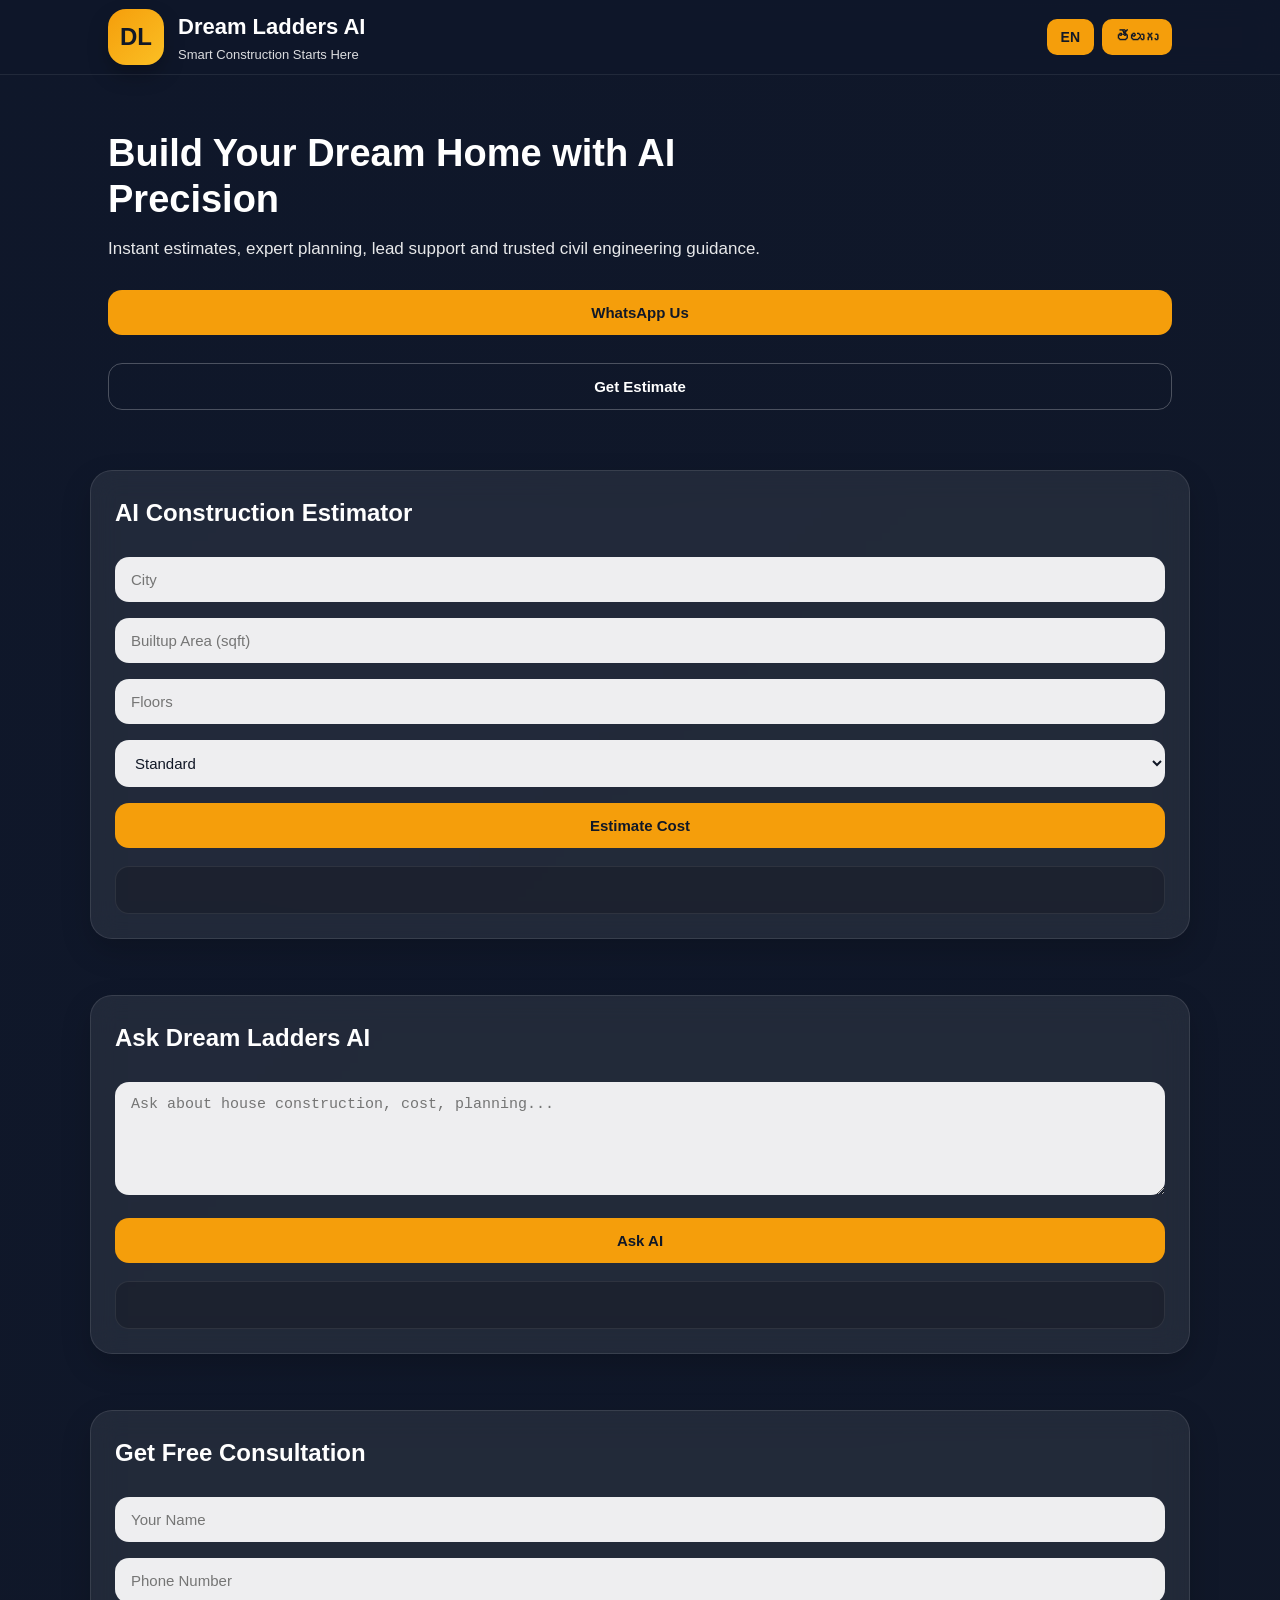
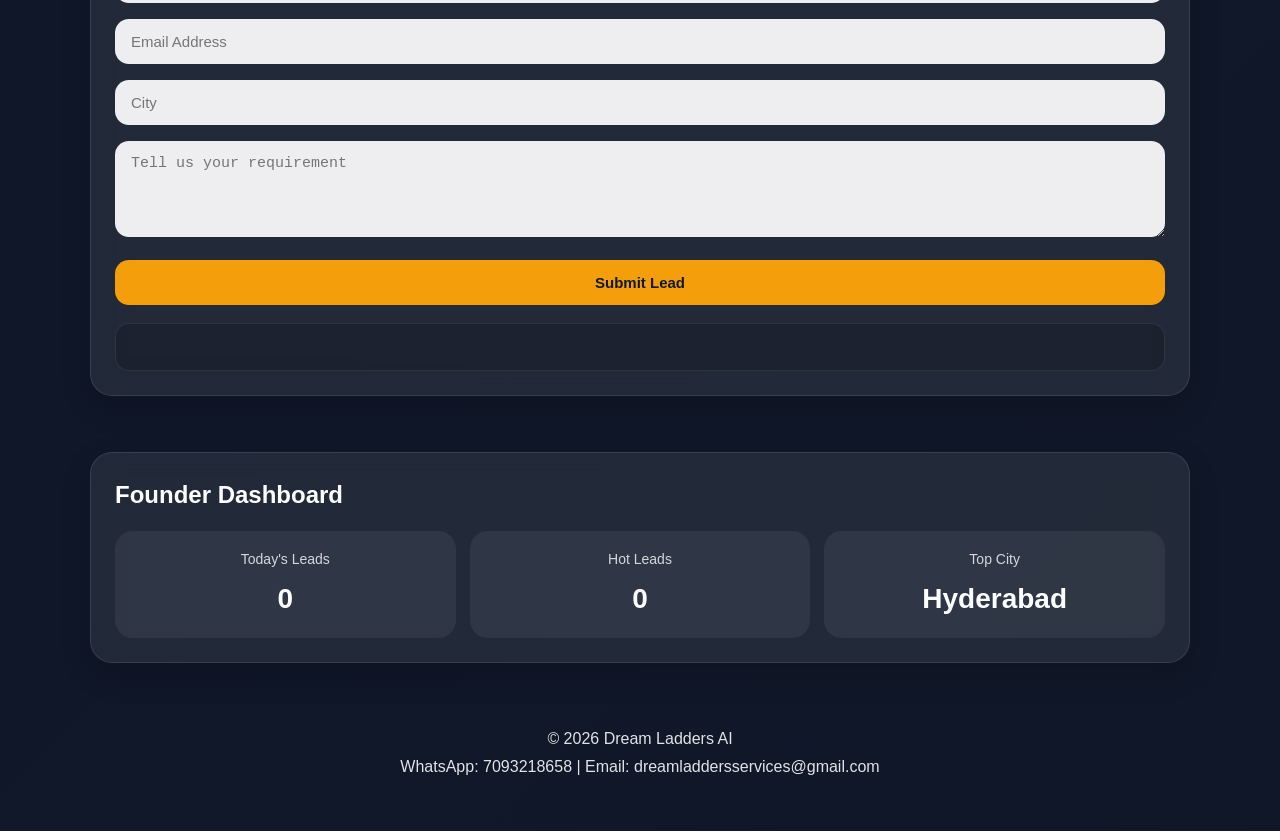
<file: index.html>
<!DOCTYPE html>
<html lang="en">
<head>
  <meta charset="UTF-8" />
  <meta name="viewport" content="width=device-width, initial-scale=1.0" />

  <title>Dream Ladders AI – Smart Construction Starts Here</title>

  <meta
    name="description"
    content="Dream Ladders AI offers smart house construction estimates, civil engineering support, planning guidance and project consultation."
  />

  <meta
    name="keywords"
    content="construction estimate, house cost calculator, civil engineer, Dream Ladders AI, Telangana construction"
  />

  <meta property="og:title" content="Dream Ladders AI" />
  <meta
    property="og:description"
    content="Smart Construction Starts Here"
  />
  <meta property="og:type" content="website" />

  <link rel="stylesheet" href="style.css" />
</head>

<body>

  <!-- Header -->
  <header class="header">
    <div class="container nav">
      <div class="brand">
        <div class="logo">DL</div>
        <div>
          <h1 id="brandTitle">Dream Ladders AI</h1>
          <p class="tagline">Smart Construction Starts Here</p>
        </div>
      </div>

      <div class="nav-actions">
        <button class="small-btn" onclick="setLanguage('en')">EN</button>
        <button class="small-btn" onclick="setLanguage('te')">తెలుగు</button>
      </div>
    </div>
  </header>

  <!-- Hero -->
  <section class="hero">
    <div class="container">
      <h2 id="heroTitle">Build Your Dream Home with AI Precision</h2>
      <p id="heroText">
        Instant estimates, expert planning, lead support and trusted civil engineering guidance.
      </p>

      <div class="hero-buttons">
        <button onclick="openWhatsApp()">WhatsApp Us</button>
        <button class="secondary" onclick="scrollToEstimator()">Get Estimate</button>
      </div>
    </div>
  </section>

  <!-- Estimator -->
  <section class="section">
    <div class="container card" id="estimatorSection">
      <h3 id="estimatorHeading">AI Construction Estimator</h3>

      <input type="text" id="city" placeholder="City" />
      <input type="number" id="area" placeholder="Builtup Area (sqft)" />
      <input type="number" id="floors" placeholder="Floors" />

      <select id="quality">
        <option value="standard">Standard</option>
        <option value="premium">Premium</option>
        <option value="luxury">Luxury</option>
      </select>

      <button onclick="estimateCost()">Estimate Cost</button>

      <div id="result" class="result-box"></div>
    </div>
  </section>

  <!-- AI Chat -->
  <section class="section">
    <div class="container card">
      <h3 id="chatHeading">Ask Dream Ladders AI</h3>

      <textarea
        id="chat"
        rows="5"
        placeholder="Ask about house construction, cost, planning..."
      ></textarea>

      <button onclick="askAI()">Ask AI</button>

      <div id="reply" class="result-box"></div>
    </div>
  </section>

  <!-- Lead Form -->
  <section class="section">
    <div class="container card">
      <h3 id="leadHeading">Get Free Consultation</h3>

      <input type="text" id="name" placeholder="Your Name" />
      <input type="text" id="phone" placeholder="Phone Number" />
      <input type="email" id="email" placeholder="Email Address" />
      <input type="text" id="leadCity" placeholder="City" />

      <textarea
        id="requirement"
        rows="4"
        placeholder="Tell us your requirement"
      ></textarea>

      <button onclick="submitLead()">Submit Lead</button>

      <div id="leadMessage" class="result-box"></div>
    </div>
  </section>

  <!-- Dashboard -->
  <section class="section">
    <div class="container card">
      <h3>Founder Dashboard</h3>

      <div class="dashboard-grid">
        <div class="dash-box">
          <span>Today's Leads</span>
          <strong id="todayLeads">0</strong>
        </div>

        <div class="dash-box">
          <span>Hot Leads</span>
          <strong id="hotLeads">0</strong>
        </div>

        <div class="dash-box">
          <span>Top City</span>
          <strong id="topCity">--</strong>
        </div>
      </div>
    </div>
  </section>

  <!-- Footer -->
  <footer class="footer">
    <div class="container">
      <p>© 2026 Dream Ladders AI</p>
      <p>WhatsApp: 7093218658 | Email: dreamladdersservices@gmail.com</p>
    </div>
  </footer>

  <script src="config.js"></script>
  <script src="script.js"></script>
</body>
</html>
</file>
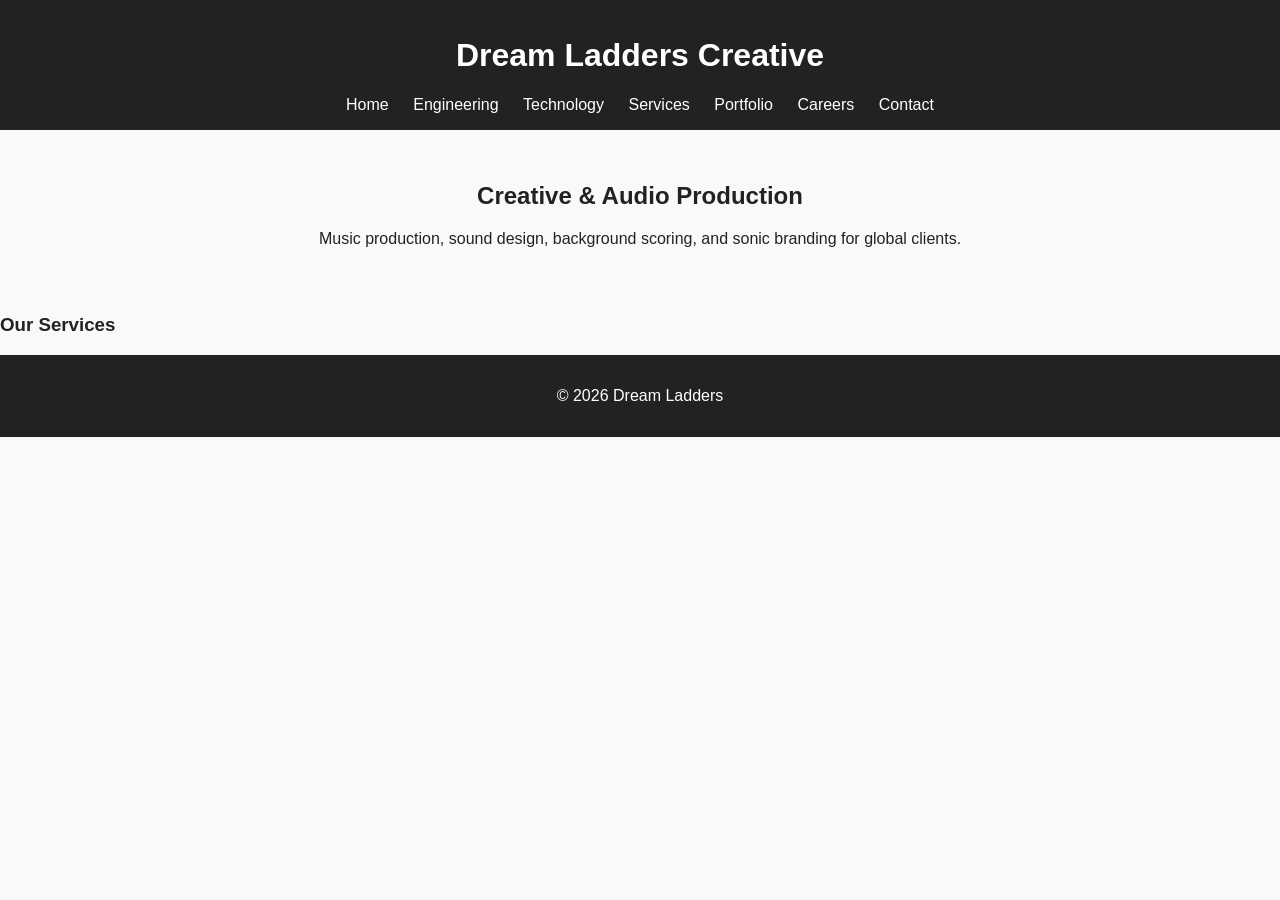
<file: creative.html>
<!DOCTYPE html>
<html lang="en">
<head>
  <meta charset="UTF-8">
  <title>Creative Division - Dream Ladders</title>
  <link rel="stylesheet" href="css/style.css">
</head>
<body>
  <header>
    <h1>Dream Ladders Creative</h1>
    <nav>
      <a href="index.html">Home</a>
      <a href="engineering.html">Engineering</a>
      <a href="technology.html">Technology</a>
      <a href="services.html">Services</a>
      <a href="portfolio.html">Portfolio</a>
      <a href="careers.html">Careers</a>
      <a href="contact.html">Contact</a>
    </nav>
  </header>

  <section class="hero creative">
    <h2>Creative & Audio Production</h2>
    <p>Music production, sound design, background scoring, and sonic branding for global clients.</p>
  </section>

  <section id="creative-services">
    <h3>Our Services</h3>
    <div id="service-list" class="grid"></div>
  </section>

  <footer>
    <p>&copy; 2026 Dream Ladders</p>
  </footer>

  <script src="js/api.js"></script>
  <script src="js/chatbot.js"></script>
  <script>
    fetchServices('creative').then(services => {
      const container = document.getElementById('service-list');
      services.forEach(s => {
        const card = document.createElement('div');
        card.className = 'card creative';
        card.innerHTML = `<h4>${s[0]}</h4><p>${s[1]}</p>`;
        container.appendChild(card);
      });
    });
  </script>
</body>
</html>
</file>
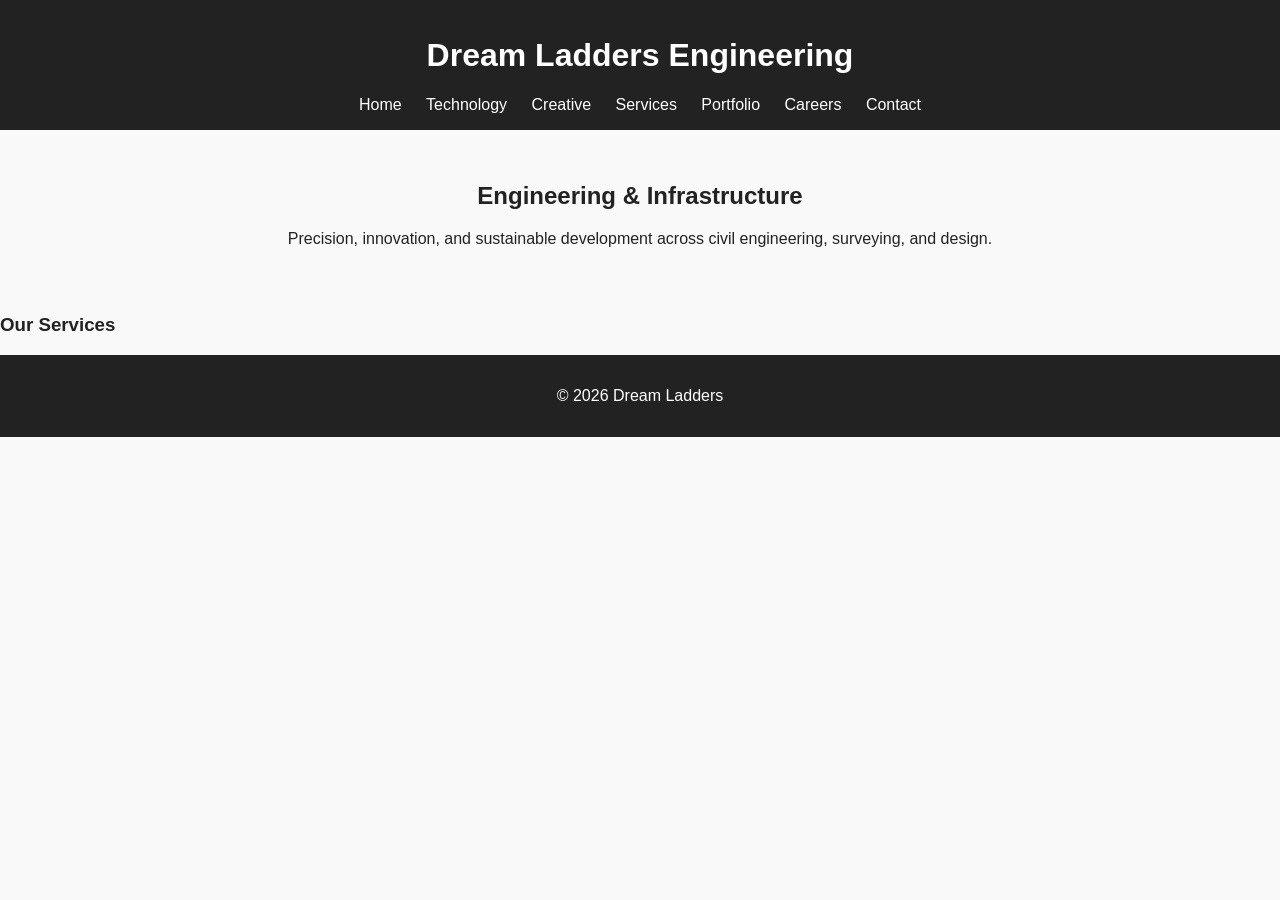
<file: engineering.html>
<!DOCTYPE html>
<html lang="en">
<head>
  <meta charset="UTF-8">
  <title>Engineering Division - Dream Ladders</title>
  <link rel="stylesheet" href="css/style.css">
</head>
<body>
  <header>
    <h1>Dream Ladders Engineering</h1>
    <nav>
      <a href="index.html">Home</a>
      <a href="technology.html">Technology</a>
      <a href="creative.html">Creative</a>
      <a href="services.html">Services</a>
      <a href="portfolio.html">Portfolio</a>
      <a href="careers.html">Careers</a>
      <a href="contact.html">Contact</a>
    </nav>
  </header>

  <section class="hero engineering">
    <h2>Engineering & Infrastructure</h2>
    <p>Precision, innovation, and sustainable development across civil engineering, surveying, and design.</p>
  </section>

  <section id="engineering-services">
    <h3>Our Services</h3>
    <div id="service-list" class="grid"></div>
  </section>

  <footer>
    <p>&copy; 2026 Dream Ladders</p>
  </footer>

  <script src="js/api.js"></script>
  <script src="js/chatbot.js"></script>
  <script>
    fetchServices('engineering').then(services => {
      const container = document.getElementById('service-list');
      services.forEach(s => {
        const card = document.createElement('div');
        card.className = 'card engineering';
        card.innerHTML = `<h4>${s[0]}</h4><p>${s[1]}</p>`;
        container.appendChild(card);
      });
    });
  </script>
</body>
</html>
</file>
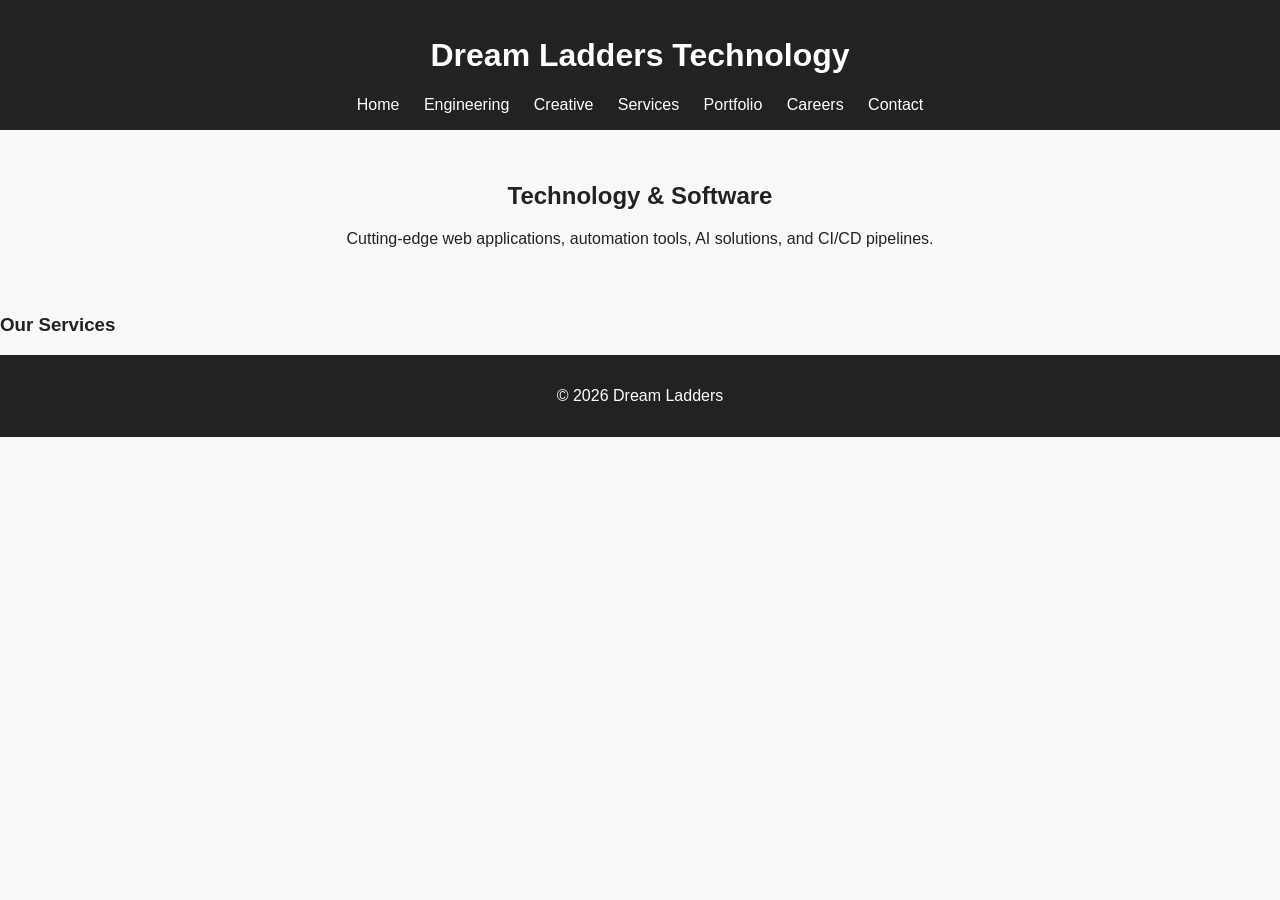
<file: technology.html>
<!DOCTYPE html>
<html lang="en">
<head>
  <meta charset="UTF-8">
  <title>Technology Division - Dream Ladders</title>
  <link rel="stylesheet" href="css/style.css">
</head>
<body>
  <header>
    <h1>Dream Ladders Technology</h1>
    <nav>
      <a href="index.html">Home</a>
      <a href="engineering.html">Engineering</a>
      <a href="creative.html">Creative</a>
      <a href="services.html">Services</a>
      <a href="portfolio.html">Portfolio</a>
      <a href="careers.html">Careers</a>
      <a href="contact.html">Contact</a>
    </nav>
  </header>

  <section class="hero technology">
    <h2>Technology & Software</h2>
    <p>Cutting-edge web applications, automation tools, AI solutions, and CI/CD pipelines.</p>
  </section>

  <section id="technology-services">
    <h3>Our Services</h3>
    <div id="service-list" class="grid"></div>
  </section>

  <footer>
    <p>&copy; 2026 Dream Ladders</p>
  </footer>

  <script src="js/api.js"></script>
  <script src="js/chatbot.js"></script>
  <script>
    fetchServices('technology').then(services => {
      const container = document.getElementById('service-list');
      services.forEach(s => {
        const card = document.createElement('div');
        card.className = 'card technology';
        card.innerHTML = `<h4>${s[0]}</h4><p>${s[1]}</p>`;
        container.appendChild(card);
      });
    });
  </script>
</body>
</html>
</file>
<file: style.css>
/* =========================
   Dream Ladders AI
   style.css
========================= */

*{
  margin:0;
  padding:0;
  box-sizing:border-box;
}

html{
  scroll-behavior:smooth;
}

body{
  font-family: Arial, Helvetica, sans-serif;
  background: linear-gradient(135deg,#0f172a,#111827,#1e293b);
  background-size:300% 300%;
  animation:bgMove 12s ease infinite;
  color:#ffffff;
  line-height:1.5;
}

/* animated background */
@keyframes bgMove{
  0%{background-position:0% 50%;}
  50%{background-position:100% 50%;}
  100%{background-position:0% 50%;}
}

/* layout */
.container{
  width:100%;
  max-width:1100px;
  margin:auto;
  padding:0 18px;
}

.section{
  padding:28px 0;
}

/* header */
.header{
  position:sticky;
  top:0;
  z-index:100;
  backdrop-filter:blur(14px);
  background:rgba(15,23,42,.75);
  border-bottom:1px solid rgba(255,255,255,.08);
}

.nav{
  min-height:74px;
  display:flex;
  align-items:center;
  justify-content:space-between;
  gap:16px;
}

.brand{
  display:flex;
  align-items:center;
  gap:14px;
}

.logo{
  width:56px;
  height:56px;
  border-radius:18px;
  background:linear-gradient(135deg,#f59e0b,#fbbf24);
  color:#111827;
  font-weight:800;
  font-size:24px;
  display:flex;
  align-items:center;
  justify-content:center;
  box-shadow:0 10px 20px rgba(0,0,0,.25);
}

.brand h1{
  font-size:22px;
  margin-bottom:2px;
}

.tagline{
  font-size:13px;
  opacity:.85;
}

.nav-actions{
  display:flex;
  gap:8px;
}

/* hero */
.hero{
  padding:56px 0 24px;
}

.hero h2{
  font-size:38px;
  line-height:1.2;
  max-width:700px;
  margin-bottom:14px;
}

.hero p{
  max-width:760px;
  opacity:.9;
  margin-bottom:20px;
  font-size:17px;
}

.hero-buttons{
  display:flex;
  flex-wrap:wrap;
  gap:12px;
}

/* cards */
.card{
  background:rgba(255,255,255,.08);
  border:1px solid rgba(255,255,255,.10);
  backdrop-filter:blur(14px);
  border-radius:22px;
  padding:24px;
  box-shadow:0 12px 30px rgba(0,0,0,.18);
  animation:fadeUp .7s ease;
}

@keyframes fadeUp{
  from{
    opacity:0;
    transform:translateY(18px);
  }
  to{
    opacity:1;
    transform:translateY(0);
  }
}

.card h3{
  font-size:24px;
  margin-bottom:18px;
}

/* form elements */
input,
select,
textarea,
button{
  width:100%;
  border:none;
  outline:none;
  border-radius:14px;
  padding:14px 16px;
  margin:8px 0;
  font-size:15px;
}

input,
select,
textarea{
  background:rgba(255,255,255,.92);
  color:#111827;
}

textarea{
  resize:vertical;
}

/* buttons */
button{
  cursor:pointer;
  background:#f59e0b;
  color:#111827;
  font-weight:700;
  transition:all .25s ease;
}

button:hover{
  transform:translateY(-2px);
  box-shadow:0 10px 20px rgba(0,0,0,.25);
}

.secondary{
  background:transparent;
  color:#ffffff;
  border:1px solid rgba(255,255,255,.25);
}

.small-btn{
  width:auto;
  padding:10px 14px;
  border-radius:10px;
  font-size:14px;
}

/* result boxes */
.result-box{
  margin-top:10px;
  padding:14px;
  min-height:48px;
  border-radius:14px;
  background:rgba(0,0,0,.18);
  border:1px solid rgba(255,255,255,.08);
  white-space:pre-wrap;
}

/* dashboard */
.dashboard-grid{
  display:grid;
  grid-template-columns:repeat(3,1fr);
  gap:14px;
}

.dash-box{
  background:rgba(255,255,255,.06);
  border-radius:18px;
  padding:18px;
  text-align:center;
}

.dash-box span{
  display:block;
  font-size:14px;
  opacity:.8;
  margin-bottom:8px;
}

.dash-box strong{
  font-size:28px;
}

/* footer */
.footer{
  padding:32px 0 48px;
  text-align:center;
  opacity:.88;
}

.footer p{
  margin:4px 0;
}

/* mobile */
@media (max-width:768px){

  .nav{
    flex-direction:column;
    align-items:flex-start;
    padding:14px 0;
  }

  .hero{
    padding-top:34px;
  }

  .hero h2{
    font-size:30px;
  }

  .hero p{
    font-size:15px;
  }

  .dashboard-grid{
    grid-template-columns:1fr;
  }

  .brand h1{
    font-size:20px;
  }
}

@media (max-width:480px){

  .card{
    padding:18px;
  }

  .hero h2{
    font-size:26px;
  }

  input,
  select,
  textarea,
  button{
    padding:13px;
  }
}
</file>
<file: css/style.css>
:root {
  --engineering: #2a5d9f;
  --technology: #2f9f5d;
  --creative: #9f2a8d;
  --dark: #222;
  --light: #f9f9f9;
}

body {
  font-family: 'Segoe UI', Arial, sans-serif;
  margin: 0;
  background: var(--light);
  color: var(--dark);
}

header {
  background: var(--dark);
  color: #fff;
  padding: 1rem;
  text-align: center;
}

nav a {
  color: #fff;
  margin: 0 10px;
  text-decoration: none;
}

.hero {
  padding: 2rem;
  text-align: center;
}

.card {
  padding: 1rem;
  margin: 1rem;
  border-radius: 8px;
  color: #fff;
  text-align: center;
}
.card.engineering { background: var(--engineering); }
.card.technology { background: var(--technology); }
.card.creative { background: var(--creative); }

.grid {
  display: flex;
  flex-wrap: wrap;
  justify-content: center;
}

footer {
  background: var(--dark);
  color: #fff;
  text-align: center;
  padding: 1rem;
}

/* Chatbot */
#chatbot {
  position: fixed;
  bottom: 20px;
  right: 20px;
  width: 300px;
  background: #fff;
  border: 1px solid #ccc;
  border-radius: 8px;
  box-shadow: 0 4px 8px rgba(0,0,0,0.2);
  font-size: 14px;
}
#chat-window {
  display: flex;
  flex-direction: column;
  height: 400px;
}
#chat-messages {
  flex: 1;
  overflow-y: auto;
  padding: 10px;
}
#chat-input {
  border: none;
  padding: 8px;
  width: 80%;
}
#chat-send {
  width: 20%;
  border: none;
  background: var(--engineering);
  color: #fff;
  cursor: pointer;
}
.message { margin: 5px 0; }
.user { text-align: right; color: var(--engineering); }
.bot { text-align: left; color: #333; }
</file>
